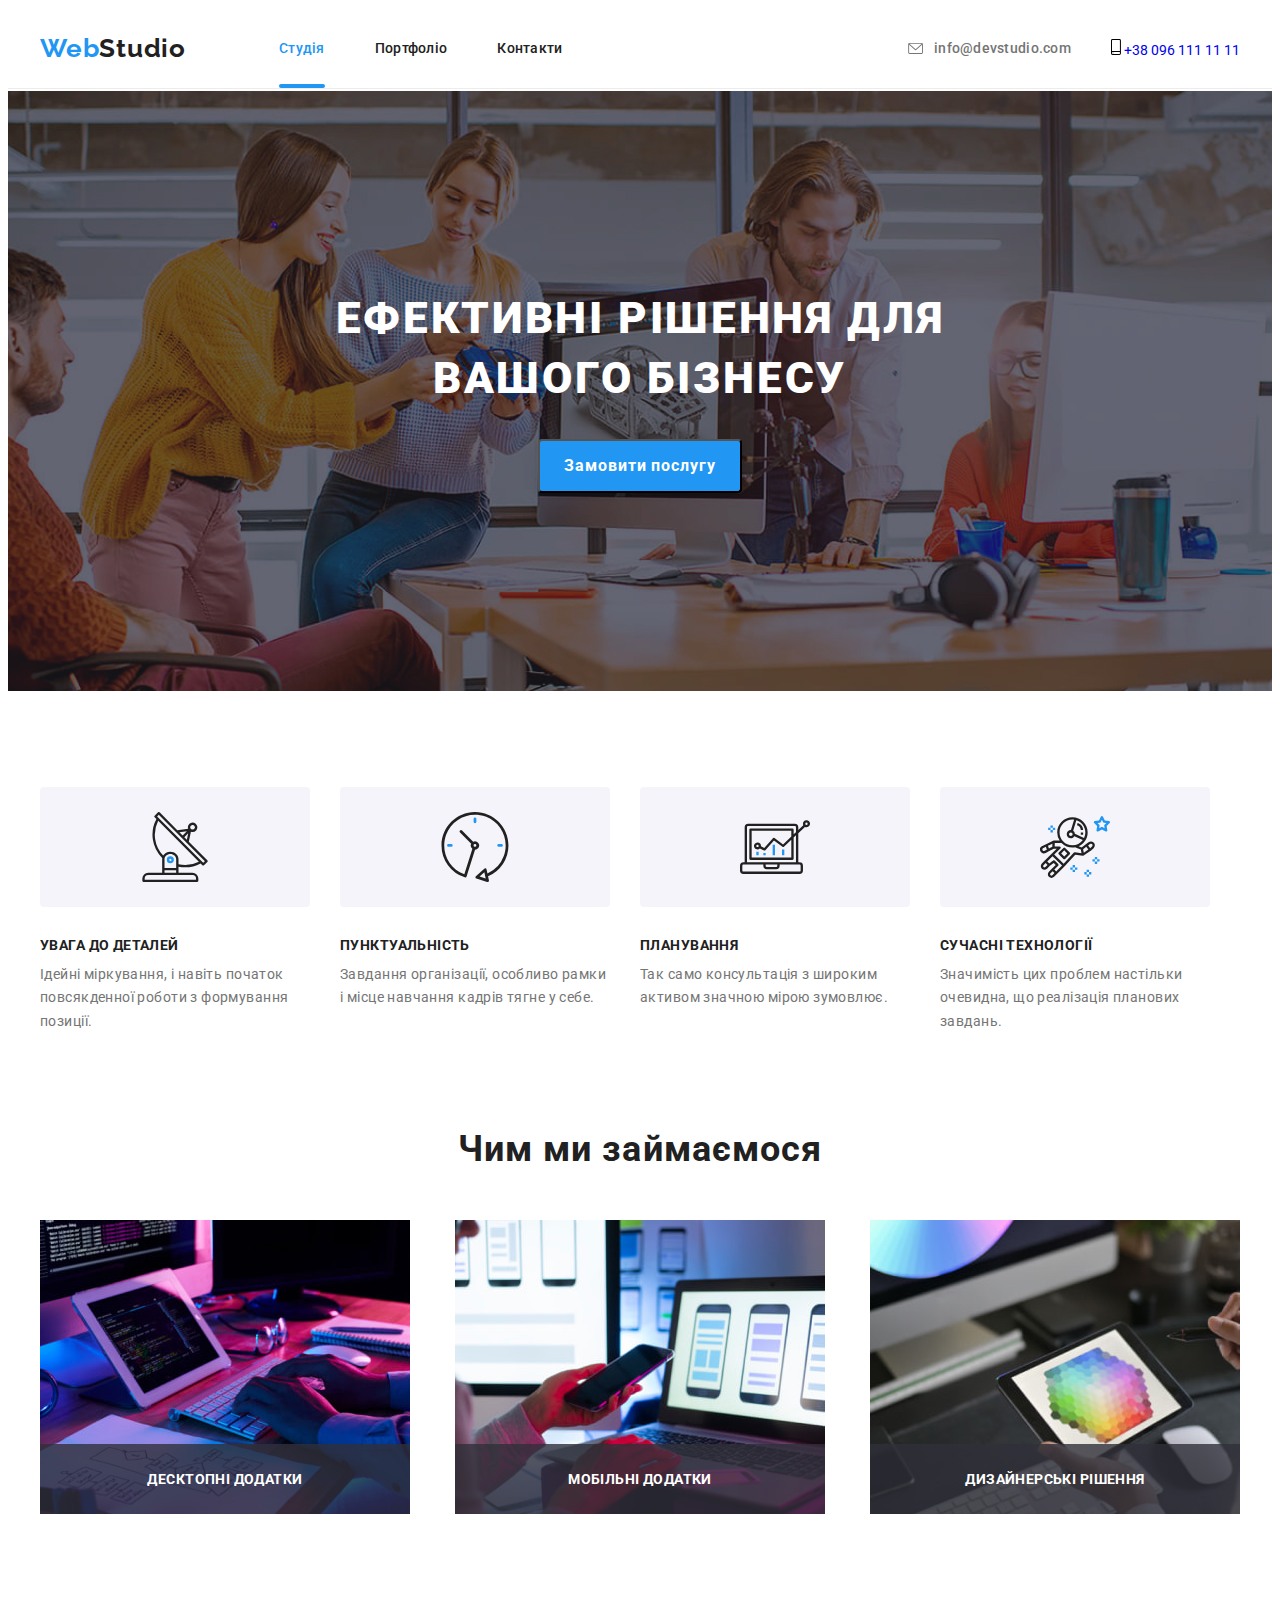
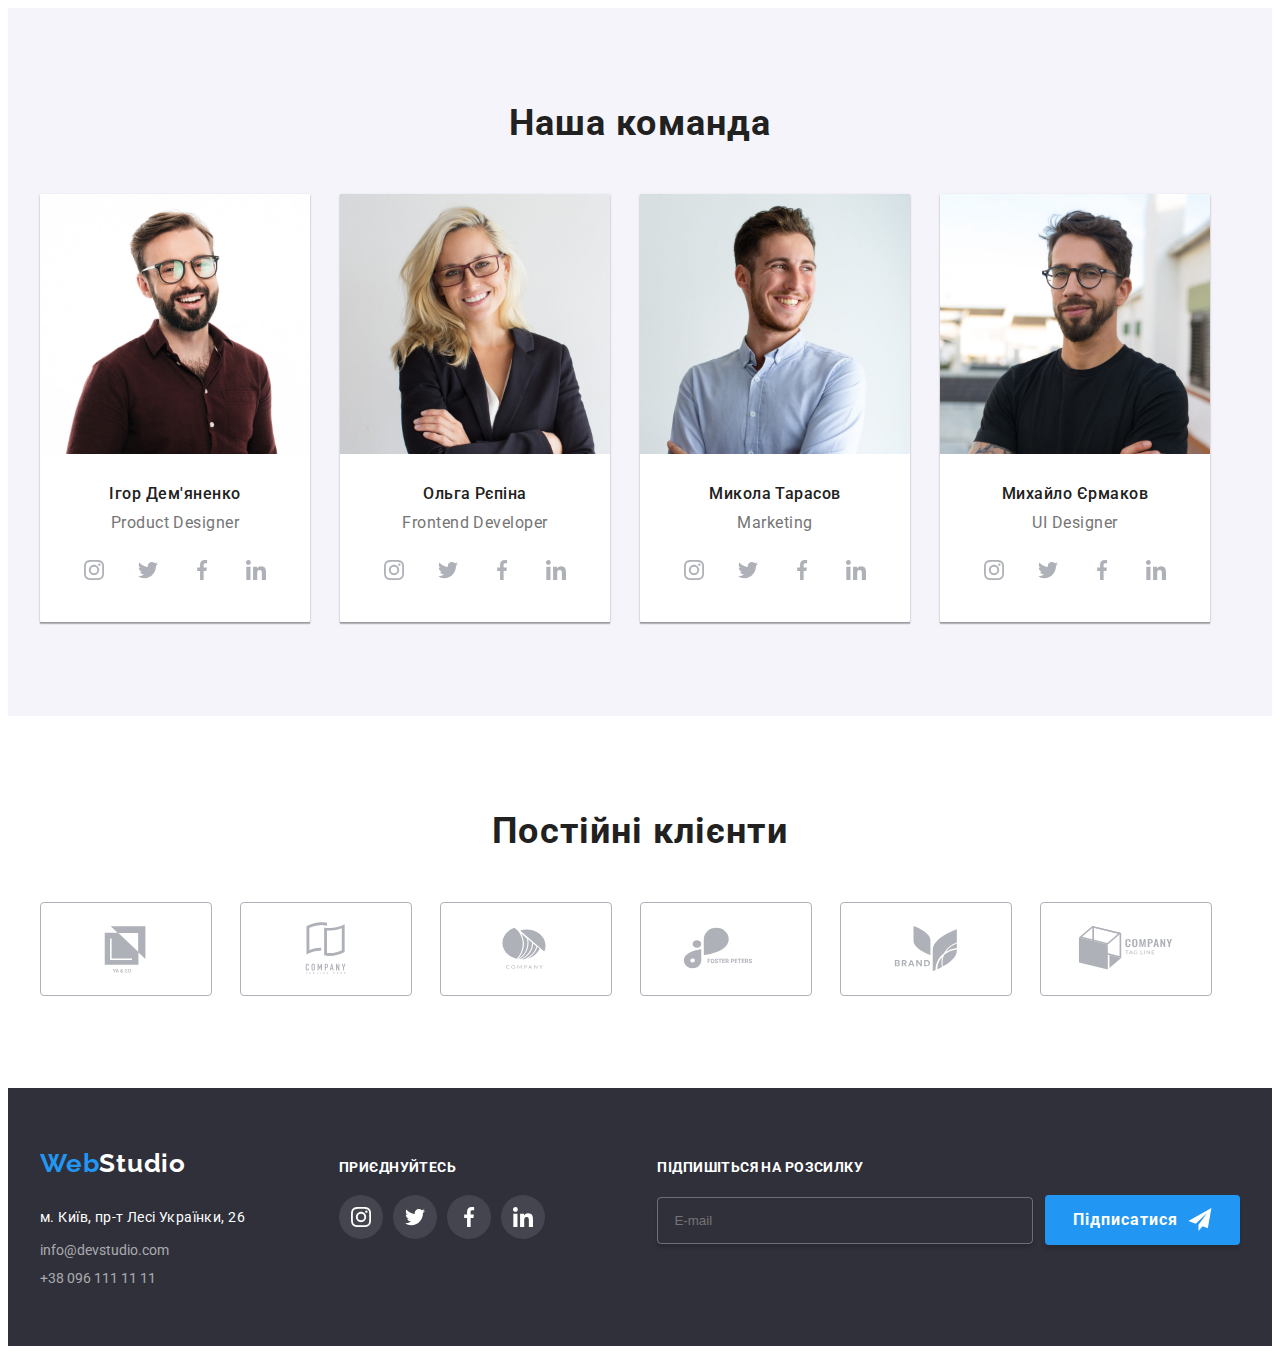
<file: index.html>
<!DOCTYPE html>
<html lang="uk">
  <head>
    <meta charset="UTF-8" />
    <meta name="viewport" content="width=device-width, initial-scale=1.0" />
    <title>Document</title>

    <link
      rel="stylesheet"
      href="https://cdnjs.cloudflare.com/ajax/libs/modern-normalize/2.0.0/modern-normalize.min.css"
      integrity="sha512-4xo8blKMVCiXpTaLzQSLSw3KFOVPWhm/TRtuPVc4WG6kUgjH6J03IBuG7JZPkcWMxJ5huwaBpOpnwYElP/m6wg=="
      crossorigin="anonymous"
      referrerpolicy="no-referrer"
    />

    <link rel="preconnect" href="https://fonts.googleapis.com" />
    <link rel="preconnect" href="https://fonts.gstatic.com" crossorigin />
    <link
      href="https://fonts.googleapis.com/css2?family=Raleway:wght@700&family=Roboto:wght@400;500;700;900&display=swap"
      rel="stylesheet"
    />

    <!-- <link rel="stylesheet" href="./css/styles.css" /> -->
    <link rel="stylesheet" href="./css/main.min.css" />
  </head>
  <body>
    <header class="header">
      <div class="container header-container">
        <a class="link logo" href="./index.html"
          >Web<span class="logo-dark">Studio</span></a
        >

        <nav class="navigation">
          <ul class="navigation-list">
            <li class="navigation-item">
              <a class="link navigation-item__menu current" href="./index.html"
                >Студія</a
              >
            </li>
            <li class="navigation-item">
              <a class="link navigation-item__menu" href="./portfolio.html"
                >Портфоліо</a
              >
            </li>
            <li class="navigation-item">
              <a class="link navigation-item__menu" href="#">Контакти</a>
            </li>
          </ul>
        </nav>

        <ul class="contacts-list">
          <li class="contacts-item">
            <a
              class="link contacts-item__menu"
              href="mailto:info@devstudio.com"
            >
              <svg class="contacts-item__icon" width="17" height="12">
                <use href="./images/symbol-defs.svg#icon-envelope"></use>
              </svg>
              info@devstudio.com</a
            >
          </li>
          <li class="contacts-item">
            <a class="link contacts-menu" href="tel:+380961111111">
              <svg class="contacts-icon" width="10" height="17">
                <use href="./images/symbol-defs.svg#icon-smartphone"></use>
              </svg>
              +38 096 111 11 11</a
            >
          </li>
        </ul>
      </div>
    </header>
    <main>
      <section class="hero">
        <div class="container hero__group">
          <h1 class="hero__title">Ефективні рішення для вашого бізнесу</h1>
          <button class="hero__btn" type="button" data-modal-open>
            Замовити послугу
          </button>
          <div class="backdrop is-hidden" data-modal>
            <div class="modal-wrapper">
              <button class="modal-btn" type="button" data-modal-close>
                <svg class="modal-btn__ellipse" width="30" height="30">
                  <use href="./images/symbol-defs.svg#icon-ellipse"></use>
                </svg>
                <svg class="modal-btn__close" width="18" height="18">
                  <use href="./images/symbol-defs.svg#icon-close-btn"></use>
                </svg>
              </button>

              <p class="form-title">Залиште свої дані, ми вам передзвонимо</p>
              <form class="contact-form">
                <label class="contact-form__group">
                  <span class="contact-form__subtitle">Ім'я</span>
                  <input
                    class="contact-form__input"
                    type="text"
                    name="user-name"
                  />
                  <svg class="contact-form__icon" width="18" height="18">
                    <use href="./images/icons.svg#icon-person-black"></use>
                  </svg>
                </label>

                <label class="contact-form__group">
                  <span class="contact-form__subtitle">Телефон</span>
                  <input
                    class="contact-form__input"
                    type="tel"
                    name="user-phone"
                  />
                  <svg class="contact-form__icon" width="18" height="18">
                    <use href="./images/icons.svg#icon-phone-black"></use>
                  </svg>
                </label>

                <label class="contact-form__group">
                  <span class="contact-form__subtitle">Пошта</span>
                  <input
                    class="contact-form__input"
                    type="text"
                    name="user-mail"
                  />
                  <svg class="contact-form__icon" width="18" height="18">
                    <use href="./images/icons.svg#icon-email-black"></use>
                  </svg>
                </label>

                <label class="contact-form__group message-box">
                  <span class="contact-form__subtitle">Коментар</span>
                  <textarea
                    class="contact-form__message"
                    name="user_message"
                    cols="30"
                    rows="10"
                    placeholder="Введіть текст"
                  ></textarea>
                </label>

                <label class="contact-form__policy">
                  <input class="checkbox visually-hidden" type="checkbox" />
                  <span tabindex="0" class="border-checkbox">
                    <svg class="border-checkbox__icon" width="16" height="15">
                      <use href="./images/icons.svg#icon-vector"></use>
                    </svg>
                  </span>

                  <span class="policy-text"
                    >Погоджуюся з розсилкою та приймаю
                    <a class="policy-link" href="">Умови договору</a></span
                  >
                </label>

                <button class="submit-btn" type="submit">Відправити</button>
              </form>
            </div>
          </div>
        </div>
      </section>

      <section class="feature">
        <div class="container">
          <ul class="feature-list">
            <li class="feature-item">
              <div class="feature-box">
                <svg class="feature-box__icon" width="70" height="70">
                  <use href="./images/symbol-defs.svg#icon-antenna"></use>
                </svg>
              </div>
              <h3 class="feature-item__title">УВАГА ДО ДЕТАЛЕЙ</h3>
              <p class="feature-item__description">
                Ідейні міркування, і навіть початок повсякденної роботи з
                формування позиції.
              </p>
            </li>
            <li class="feature-item">
              <div class="feature-box">
                <svg class="feature-box__icon" width="70" height="70">
                  <use href="./images/symbol-defs.svg#icon-clock"></use>
                </svg>
              </div>
              <h3 class="feature-item__title">ПУНКТУАЛЬНІСТЬ</h3>
              <p class="feature-item__description">
                Завдання організації, особливо рамки і місце навчання кадрів
                тягне у себе.
              </p>
            </li>
            <li class="feature-item">
              <div class="feature-box">
                <svg class="feature-box__icon" width="70" height="70">
                  <use href="./images/symbol-defs.svg#icon-diagram"></use>
                </svg>
              </div>
              <h3 class="feature-item__title">ПЛАНУВАННЯ</h3>
              <p class="feature-item__description">
                Так само консультація з широким активом значною мірою зумовлює.
              </p>
            </li>
            <li class="feature-item">
              <div class="feature-box">
                <svg class="feature-box__icon" width="70" height="70">
                  <use href="./images/symbol-defs.svg#icon-astronaut"></use>
                </svg>
              </div>
              <h3 class="feature-item__title">СУЧАСНІ ТЕХНОЛОГІЇ</h3>
              <p class="feature-item__description">
                Значимість цих проблем настільки очевидна, що реалізація
                планових завдань.
              </p>
            </li>
          </ul>
        </div>
      </section>

      <section class="about">
        <div class="container about__group">
          <h2 class="about__title">Чим ми займаємося</h2>
          <ul class="about__list">
            <li class="about-item">
              <p class="about-item__description">Десктопні додатки</p>
              <img
                class="about-item__img"
                src="./images/about/img-1.jpg"
                alt="розробка"
                width="370"
                height="294"
              />
            </li>
            <li class="about-item">
              <p class="about-item__description">Мобільні додатки</p>
              <img
                class="about-item__img"
                src="./images/about/img-2.jpg"
                alt="тестування"
                width="370"
                height="294"
              />
            </li>
            <li class="about-item">
              <p class="about-item__description">Дизайнерські рішення</p>
              <img
                class="about-item__img"
                src="./images/about/img-3.jpg"
                alt="веб-дизайн"
                width="370"
                height="294"
              />
            </li>
          </ul>
        </div>
      </section>

      <section class="team">
        <div class="container">
          <h2 class="team__title">Наша команда</h2>
          <ul class="member-list">
            <li class="member-item">
              <img
                class="member-item__img"
                src="./images/team/img-1.jpg"
                alt=""
                width="270"
                height="260"
              />
              <div class="member-item__group">
                <h3 class="member-item__title">Ігор Дем'яненко</h3>
                <p class="member-item__position">Product Designer</p>
                <ul class="social-list">
                  <li class="social-item">
                    <a class="social-item__link link" href="">
                      <svg class="social-item__icon" width="20" height="20">
                        <use
                          href="./images/symbol-defs.svg#icon-instagram"
                        ></use>
                      </svg>
                    </a>
                  </li>
                  <li class="social-item">
                    <a class="social-item__link link" href="">
                      <svg class="social-item__icon" width="20" height="20">
                        <use href="./images/symbol-defs.svg#icon-twitter"></use>
                      </svg>
                    </a>
                  </li>
                  <li class="social-item">
                    <a class="social-item__link link" href="">
                      <svg class="social-item__icon" width="20" height="20">
                        <use
                          href="./images/symbol-defs.svg#icon-facebook"
                        ></use>
                      </svg>
                    </a>
                  </li>
                  <li class="social-item">
                    <a class="social-item__link link" href="">
                      <svg class="social-item__icon" width="20" height="20">
                        <use
                          href="./images/symbol-defs.svg#icon-linkedin"
                        ></use>
                      </svg>
                    </a>
                  </li>
                </ul>
              </div>
            </li>
            <li class="member-item">
              <img
                class="member-item__img"
                src="./images/team/img-2.jpg"
                alt=""
                width="270"
                height="260"
              />
              <div class="member-item__group">
                <h3 class="member-item__title">Ольга Рєпіна</h3>
                <p class="member-item__position">Frontend Developer</p>
                <ul class="social-list">
                  <li class="social-item">
                    <a class="social-item__link link" href="">
                      <svg class="social-item__icon" width="20" height="20">
                        <use
                          href="./images/symbol-defs.svg#icon-instagram"
                        ></use>
                      </svg>
                    </a>
                  </li>
                  <li class="social-item">
                    <a class="social-item__link link" href="">
                      <svg class="social-item__icon" width="20" height="20">
                        <use href="./images/symbol-defs.svg#icon-twitter"></use>
                      </svg>
                    </a>
                  </li>
                  <li class="social-item">
                    <a class="social-item__link link" href="">
                      <svg class="social-item__icon" width="20" height="20">
                        <use
                          href="./images/symbol-defs.svg#icon-facebook"
                        ></use>
                      </svg>
                    </a>
                  </li>
                  <li class="social-item">
                    <a class="social-item__link link" href="">
                      <svg class="social-item__icon" width="20" height="20">
                        <use
                          href="./images/symbol-defs.svg#icon-linkedin"
                        ></use>
                      </svg>
                    </a>
                  </li>
                </ul>
              </div>
            </li>
            <li class="member-item">
              <img
                class="member-item__img"
                src="./images/team/img-3.jpg"
                alt=""
                width="270"
                height="260"
              />
              <div class="member-item__group">
                <h3 class="member-item__title">Микола Тарасов</h3>
                <p class="member-item__position">Marketing</p>
                <ul class="social-list">
                  <li class="social-item">
                    <a class="social-item__link link" href="">
                      <svg class="social-item__icon" width="20" height="20">
                        <use
                          href="./images/symbol-defs.svg#icon-instagram"
                        ></use>
                      </svg>
                    </a>
                  </li>
                  <li class="social-item">
                    <a class="social-item__link link" href="">
                      <svg class="social-item__icon" width="20" height="20">
                        <use href="./images/symbol-defs.svg#icon-twitter"></use>
                      </svg>
                    </a>
                  </li>
                  <li class="social-item">
                    <a class="social-item__link link" href="">
                      <svg class="social-item__icon" width="20" height="20">
                        <use
                          href="./images/symbol-defs.svg#icon-facebook"
                        ></use>
                      </svg>
                    </a>
                  </li>
                  <li class="social-item">
                    <a class="social-item__link link" href="">
                      <svg class="social-item__icon" width="20" height="20">
                        <use
                          href="./images/symbol-defs.svg#icon-linkedin"
                        ></use>
                      </svg>
                    </a>
                  </li>
                </ul>
              </div>
            </li>
            <li class="member-item">
              <img
                class="member-item__img"
                src="./images/team/img-4.jpg"
                alt=""
                width="270"
                height="260"
              />
              <div class="member-item__group">
                <h3 class="member-item__title">Михайло Єрмаков</h3>
                <p class="member-item__position">UI Designer</p>
                <ul class="social-list">
                  <li class="social-item">
                    <a class="social-item__link link" href="">
                      <svg class="social-item__icon" width="20" height="20">
                        <use
                          href="./images/symbol-defs.svg#icon-instagram"
                        ></use>
                      </svg>
                    </a>
                  </li>
                  <li class="social-item">
                    <a class="social-item__link link" href="">
                      <svg class="social-item__icon" width="20" height="20">
                        <use href="./images/symbol-defs.svg#icon-twitter"></use>
                      </svg>
                    </a>
                  </li>
                  <li class="social-item">
                    <a class="social-item__link link" href="">
                      <svg class="social-item__icon" width="20" height="20">
                        <use
                          href="./images/symbol-defs.svg#icon-facebook"
                        ></use>
                      </svg>
                    </a>
                  </li>
                  <li class="social-item">
                    <a class="social-item__link link" href="">
                      <svg class="social-item__icon" width="20" height="20">
                        <use
                          href="./images/symbol-defs.svg#icon-linkedin"
                        ></use>
                      </svg>
                    </a>
                  </li>
                </ul>
              </div>
            </li>
          </ul>
        </div>
      </section>

      <section class="customers">
        <div class="container">
          <h2 class="customers__title">Постійні клієнти</h2>
          <ul class="customers__list">
            <li class="customers__item">
              <a class="customers__link" href="">
                <svg class="customers__icon" width="106" height="60">
                  <use href="./images/symbol-defs.svg#icon-logo-1"></use>
                </svg>
              </a>
            </li>
            <li class="customers__item">
              <a class="customers__link" href="">
                <svg class="customers__icon" width="106" height="60">
                  <use href="./images/symbol-defs.svg#icon-logo-2"></use>
                </svg>
              </a>
            </li>
            <li class="customers__item">
              <a class="customers__link" href="">
                <svg class="customers__icon" width="106" height="60">
                  <use href="./images/symbol-defs.svg#icon-logo-3"></use>
                </svg>
              </a>
            </li>
            <li class="customers__item">
              <a class="customers__link" href="">
                <svg class="customers__icon" width="106" height="60">
                  <use href="./images/symbol-defs.svg#icon-logo-4"></use>
                </svg>
              </a>
            </li>
            <li class="customers__item">
              <a class="customers__link" href="">
                <svg class="customers__icon" width="106" height="60">
                  <use href="./images/symbol-defs.svg#icon-logo-5"></use>
                </svg>
              </a>
            </li>
            <li class="customers__item">
              <a class="customers__link" href="">
                <svg class="customers__icon" width="106" height="60">
                  <use href="./images/symbol-defs.svg#icon-logo-6"></use>
                </svg>
              </a>
            </li>
          </ul>
        </div>
      </section>
    </main>
    <footer class="footer">
      <div class="footer-box container">
        <div class="footer-box__content">
          <a class="link footer-logo" href="./index.html"
            >Web<span class="logo-white">Studio</span></a
          >
          <address class="address">
            <p class="address-adr">м. Київ, пр-т Лесі Українки, 26</p>
            <ul class="address-list">
              <li class="address-item">
                <a
                  class="link address-item__link"
                  href="mailto:info@devstudio.com"
                  >info@devstudio.com</a
                >
              </li>
              <li class="address-item">
                <a class="link address-item__link" href="tel:+380961111111"
                  >+38 096 111 11 11</a
                >
              </li>
            </ul>
          </address>
        </div>

        <div class="join">
          <p class="join__title">приєднуйтесь</p>
          <ul class="join-list">
            <li class="join-item">
              <a class="join-item__link link" href="">
                <svg class="join-item__icon" width="20" height="20">
                  <use href="./images/symbol-defs.svg#icon-instagram"></use>
                </svg>
              </a>
            </li>
            <li class="join-item">
              <a class="join-item__link link" href="">
                <svg class="join-item__icon" width="20" height="20">
                  <use href="./images/symbol-defs.svg#icon-twitter"></use>
                </svg>
              </a>
            </li>
            <li class="join-item">
              <a class="join-item__link link" href="">
                <svg class="join-item__icon" width="20" height="20">
                  <use href="./images/symbol-defs.svg#icon-facebook"></use>
                </svg>
              </a>
            </li>
            <li class="join-item">
              <a class="join-item__link link" href="">
                <svg class="join-item__icon" width="20" height="20">
                  <use href="./images/symbol-defs.svg#icon-linkedin"></use>
                </svg>
              </a>
            </li>
          </ul>
        </div>
        <div class="footer-signup">
          <span class="signup-text">Підпишіться на розсилку</span>
          <form class="footer-signup-form">
            <input
              class="signup-input"
              name="signup-input"
              type="text"
              placeholder="E-mail"
            />
            <button class="signup-btn" type="submit">
              <span class="signup-btn__text"> Підписатися</span>
              <svg class="signup-btn__icon" width="24" height="24">
                <use href="./images/icons.svg#icon-icon-send"></use>
              </svg>
            </button>
          </form>
        </div>
      </div>
    </footer>

    <script src="./js/modal.js"></script>
  </body>
</html>
</file>
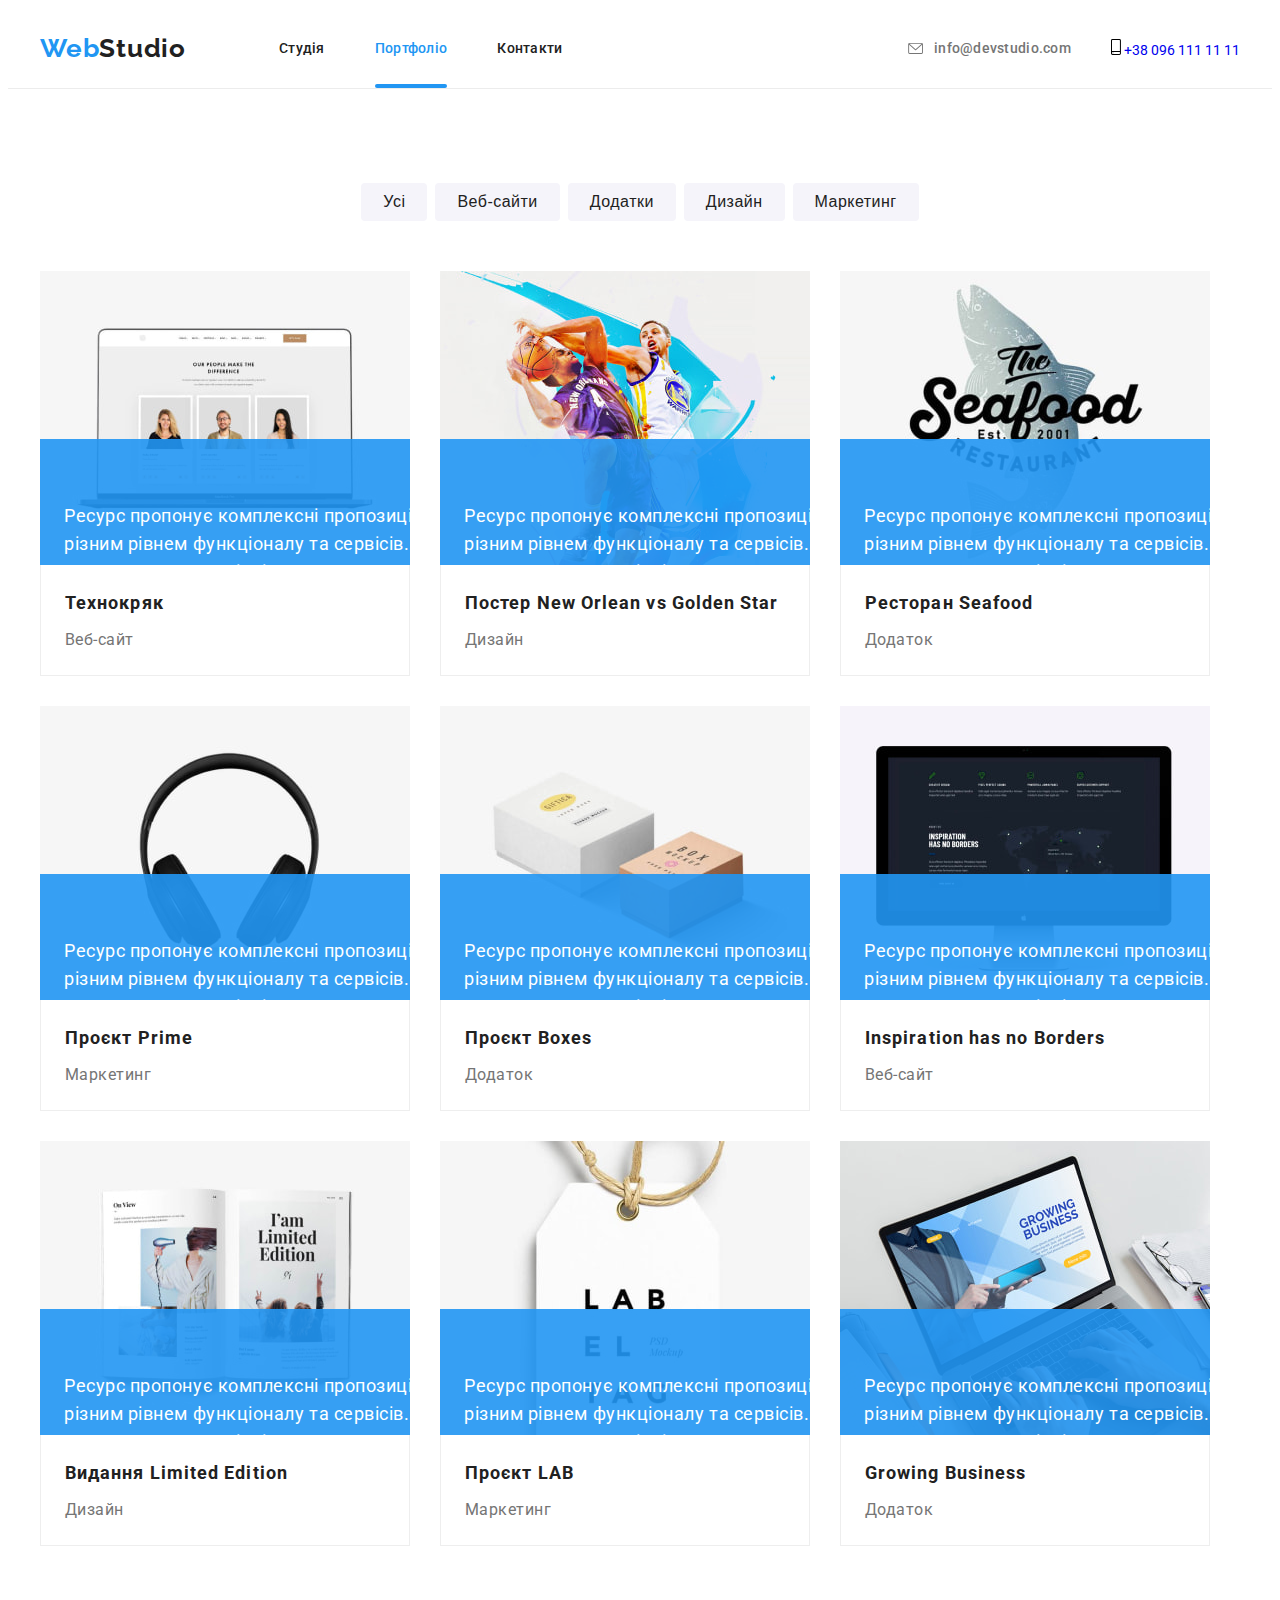
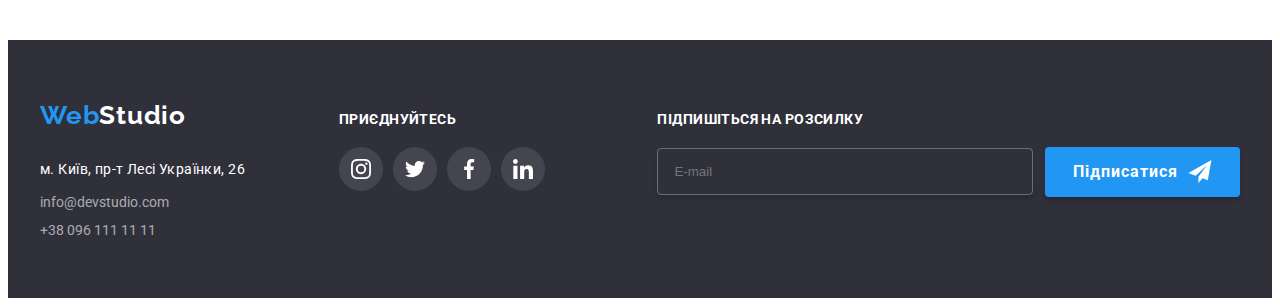
<file: portfolio.html>
<!DOCTYPE html>
<html lang="uk">
  <head>
    <meta charset="UTF-8" />
    <meta name="viewport" content="width=device-width, initial-scale=1.0" />
    <title>Document</title>

    <link
      rel="stylesheet"
      href="https://cdnjs.cloudflare.com/ajax/libs/modern-normalize/2.0.0/modern-normalize.min.css"
      integrity="sha512-4xo8blKMVCiXpTaLzQSLSw3KFOVPWhm/TRtuPVc4WG6kUgjH6J03IBuG7JZPkcWMxJ5huwaBpOpnwYElP/m6wg=="
      crossorigin="anonymous"
      referrerpolicy="no-referrer"
    />

    <link rel="preconnect" href="https://fonts.googleapis.com" />
    <link rel="preconnect" href="https://fonts.gstatic.com" crossorigin />
    <link
      href="https://fonts.googleapis.com/css2?family=Raleway:wght@700&family=Roboto:wght@400;500;700;900&display=swap"
      rel="stylesheet"
    />

    <!-- <link rel="stylesheet" href="./css/styles.css" /> -->
    <link rel="stylesheet" href="./css/main.min.css" />
  </head>
  <body>
    <header class="header">
      <div class="container header-container">
        <a class="link logo" href="./index.html"
          >Web<span class="logo-dark">Studio</span></a
        >

        <nav class="navigation">
          <ul class="navigation-list">
            <li class="navigation-item">
              <a class="link navigation-item__menu" href="./index.html"
                >Студія</a
              >
            </li>
            <li class="navigation-item">
              <a
                class="link navigation-item__menu current"
                href="./portfolio.html"
                >Портфоліо</a
              >
            </li>
            <li class="navigation-item">
              <a class="link navigation-item__menu" href="#">Контакти</a>
            </li>
          </ul>
        </nav>

        <ul class="contacts-list">
          <li class="contacts-item">
            <a
              class="link contacts-item__menu"
              href="mailto:info@devstudio.com"
            >
              <svg class="contacts-item__icon" width="17" height="12">
                <use href="./images/symbol-defs.svg#icon-envelope"></use>
              </svg>
              info@devstudio.com</a
            >
          </li>
          <li class="contacts-item">
            <a class="link contacts-menu" href="tel:+380961111111">
              <svg class="contacts-icon" width="10" height="17">
                <use href="./images/symbol-defs.svg#icon-smartphone"></use>
              </svg>
              +38 096 111 11 11</a
            >
          </li>
        </ul>
      </div>
    </header>

    <main>
      <section class="portfolio">
        <div class="container">
          <ul class="filter-list">
            <li class="filter-item">
              <button class="filter-btn" type="button">Усі</button>
            </li>
            <li class="filter-item">
              <button class="filter-btn" type="button">Веб-сайти</button>
            </li>
            <li class="filter-item">
              <button class="filter-btn" type="button">Додатки</button>
            </li>
            <li class="filter-item">
              <button class="filter-btn" type="button">Дизайн</button>
            </li>
            <li class="filter-item">
              <button class="filter-btn" type="button">Маркетинг</button>
            </li>
          </ul>

          <ul class="content-list">
            <li class="content-item">
              <a class="content-item__link" href="#">
                <div class="content-item__wrapper">
                  <img
                    class="content-item__img"
                    src="./images/content/img-1.jpg"
                    alt="Веб-сайт"
                    width="370"
                    height="294"
                  />
                  <p class="content-item__text">
                    Ресурс пропонує комплексні пропозиції з різним рівнем
                    функціоналу та сервісів. Все це дозволить відвідувачу
                    отримати вичерпні відомості про компанію чи приватну особу.
                  </p>
                </div>
                <div class="content-item__description">
                  <h2 class="content-item__description--title">Технокряк</h2>
                  <p class="content-item__description--subtitle">Веб-сайт</p>
                </div>
              </a>
            </li>
            <li class="content-item">
              <a class="content-item__link" href="#">
                <div class="content-item__wrapper">
                  <img
                    class="content-item__img"
                    src="./images/content/img-2.jpg"
                    alt="Дизайн"
                    width="370"
                    height="294"
                  />
                  <p class="content-item__text">
                    Ресурс пропонує комплексні пропозиції з різним рівнем
                    функціоналу та сервісів. Все це дозволить відвідувачу
                    отримати вичерпні відомості про компанію чи приватну особу.
                  </p>
                </div>
                <div class="content-item__description">
                  <h2 class="content-item__description--title">
                    Постер New Orlean vs Golden Star
                  </h2>
                  <p class="content-item__description--subtitle">Дизайн</p>
                </div>
              </a>
            </li>
            <li class="content-item">
              <a class="content-item__link" href="#">
                <div class="content-item__wrapper">
                  <img
                    class="content-item__img"
                    src="./images/content/img-3.jpg"
                    alt="Додаток"
                    width="370"
                    height="294"
                  />
                  <p class="content-item__text">
                    Ресурс пропонує комплексні пропозиції з різним рівнем
                    функціоналу та сервісів. Все це дозволить відвідувачу
                    отримати вичерпні відомості про компанію чи приватну особу.
                  </p>
                </div>
                <div class="content-item__description">
                  <h2 class="content-item__description--title">
                    Ресторан Seafood
                  </h2>
                  <p class="content-item__description--subtitle">Додаток</p>
                </div>
              </a>
            </li>
            <li class="content-item">
              <a class="content-item__link" href="#">
                <div class="content-item__wrapper">
                  <img
                    class="content-item__img"
                    src="./images/content/img-4.jpg"
                    alt="Маркетинг"
                    width="370"
                    height="294"
                  />
                  <p class="content-item__text">
                    Ресурс пропонує комплексні пропозиції з різним рівнем
                    функціоналу та сервісів. Все це дозволить відвідувачу
                    отримати вичерпні відомості про компанію чи приватну особу.
                  </p>
                </div>
                <div class="content-item__description">
                  <h2 class="content-item__description--title">Проєкт Prime</h2>
                  <p class="content-item__description--subtitle">Маркетинг</p>
                </div>
              </a>
            </li>
            <li class="content-item">
              <a class="content-item__link" href="#">
                <div class="content-item__wrapper">
                  <img
                    class="content-item__img"
                    src="./images/content/img-5.jpg"
                    alt="Додаток"
                    width="370"
                    height="294"
                  />
                  <p class="content-item__text">
                    Ресурс пропонує комплексні пропозиції з різним рівнем
                    функціоналу та сервісів. Все це дозволить відвідувачу
                    отримати вичерпні відомості про компанію чи приватну особу.
                  </p>
                </div>
                <div class="content-item__description">
                  <h2 class="content-item__description--title">Проєкт Boxes</h2>
                  <p class="content-item__description--subtitle">Додаток</p>
                </div>
              </a>
            </li>
            <li class="content-item">
              <a class="content-item__link" href="#">
                <div class="content-item__wrapper">
                  <img
                    class="content-item__img"
                    src="./images/content/img-6.jpg"
                    alt="Веб-сайт"
                    width="370"
                    height="294"
                  />
                  <p class="content-item__text">
                    Ресурс пропонує комплексні пропозиції з різним рівнем
                    функціоналу та сервісів. Все це дозволить відвідувачу
                    отримати вичерпні відомості про компанію чи приватну особу.
                  </p>
                </div>
                <div class="content-item__description">
                  <h2 class="content-item__description--title">
                    Inspiration has no Borders
                  </h2>
                  <p class="content-item__description--subtitle">Веб-сайт</p>
                </div>
              </a>
            </li>
            <li class="content-item">
              <a class="content-item__link" href="#">
                <div class="content-item__wrapper">
                  <img
                    class="content-item__img"
                    src="./images/content/img-7.jpg"
                    alt="Дизайн"
                    width="370"
                    height="294"
                  />
                  <p class="content-item__text">
                    Ресурс пропонує комплексні пропозиції з різним рівнем
                    функціоналу та сервісів. Все це дозволить відвідувачу
                    отримати вичерпні відомості про компанію чи приватну особу.
                  </p>
                </div>
                <div class="content-item__description">
                  <h2 class="content-item__description--title">
                    Видання Limited Edition
                  </h2>
                  <p class="content-item__description--subtitle">Дизайн</p>
                </div>
              </a>
            </li>
            <li class="content-item">
              <a class="content-item__link" href="#">
                <div class="content-item__wrapper">
                  <img
                    class="content-item__img"
                    src="./images/content/img-8.jpg"
                    alt="Маркетинг"
                    width="370"
                    height="294"
                  />
                  <p class="content-item__text">
                    Ресурс пропонує комплексні пропозиції з різним рівнем
                    функціоналу та сервісів. Все це дозволить відвідувачу
                    отримати вичерпні відомості про компанію чи приватну особу.
                  </p>
                </div>
                <div class="content-item__description">
                  <h2 class="content-item__description--title">Проєкт LAB</h2>
                  <p class="content-item__description--subtitle">Маркетинг</p>
                </div>
              </a>
            </li>
            <li class="content-item">
              <a class="content-item__link" href="#">
                <div class="content-item__wrapper">
                  <img
                    class="content-item__img"
                    src="./images/content/img-9.jpg"
                    alt="Додаток"
                    width="370"
                    height="294"
                  />
                  <p class="content-item__text">
                    Ресурс пропонує комплексні пропозиції з різним рівнем
                    функціоналу та сервісів. Все це дозволить відвідувачу
                    отримати вичерпні відомості про компанію чи приватну особу.
                  </p>
                </div>
                <div class="content-item__description">
                  <h2 class="content-item__description--title">
                    Growing Business
                  </h2>
                  <p class="content-item__description--subtitle">Додаток</p>
                </div>
              </a>
            </li>
          </ul>
        </div>
      </section>
    </main>

    <footer class="footer">
      <div class="footer-box container">
        <div class="footer-box__content">
          <a class="link footer-logo" href="./index.html"
            >Web<span class="logo-white">Studio</span></a
          >
          <address class="address">
            <p class="address-adr">м. Київ, пр-т Лесі Українки, 26</p>
            <ul class="address-list">
              <li class="address-item">
                <a
                  class="link address-item__link"
                  href="mailto:info@devstudio.com"
                  >info@devstudio.com</a
                >
              </li>
              <li class="address-item">
                <a class="link address-item__link" href="tel:+380961111111"
                  >+38 096 111 11 11</a
                >
              </li>
            </ul>
          </address>
        </div>

        <div class="join">
          <p class="join__title">приєднуйтесь</p>
          <ul class="join-list">
            <li class="join-item">
              <a class="join-item__link link" href="">
                <svg class="join-item__icon" width="20" height="20">
                  <use href="./images/symbol-defs.svg#icon-instagram"></use>
                </svg>
              </a>
            </li>
            <li class="join-item">
              <a class="join-item__link link" href="">
                <svg class="join-item__icon" width="20" height="20">
                  <use href="./images/symbol-defs.svg#icon-twitter"></use>
                </svg>
              </a>
            </li>
            <li class="join-item">
              <a class="join-item__link link" href="">
                <svg class="join-item__icon" width="20" height="20">
                  <use href="./images/symbol-defs.svg#icon-facebook"></use>
                </svg>
              </a>
            </li>
            <li class="join-item">
              <a class="join-item__link link" href="">
                <svg class="join-item__icon" width="20" height="20">
                  <use href="./images/symbol-defs.svg#icon-linkedin"></use>
                </svg>
              </a>
            </li>
          </ul>
        </div>
        <div class="footer-signup">
          <span class="signup-text">Підпишіться на розсилку</span>
          <form class="footer-signup-form">
            <input
              class="signup-input"
              name="signup-input"
              type="text"
              placeholder="E-mail"
            />
            <button class="signup-btn" type="submit">
              <span class="signup-btn__text"> Підписатися</span>
              <svg class="signup-btn__icon" width="24" height="24">
                <use href="./images/icons.svg#icon-icon-send"></use>
              </svg>
            </button>
          </form>
        </div>
      </div>
    </footer>
  </body>
</html>
</file>
<file: css/styles.css>
/* :root {
    --main-font: 'Roboto', sans-serif;
    --secondary-font: 'Raleway', sans-serif;
    --accent-cl: #2196F3;
    --main-txt-cl: #757575;
    --secondary-txt-cl: rgba(255, 255, 255, 0.60);
    --white-color: #FFF;
    --dark-color: #212121;
    --main-bg-cl: #2F303A;
    --secondary-bg-cl: #F5F4FA;

} */

/* body {
    font-family: var(--main-font);
    font-size: 14px;
    color: var(--main-txt-cl);
} */

/* h1,
h2,
h3,
h4,
h5,
h6,
p {
    margin-top: 0;
    margin-bottom: 0;
}

ul,
ol {
    margin-top: 0;
    margin-bottom: 0;
    padding-left: 0;
}


li {
    list-style: none;
} */

/* img {
    display: block;
} */

/* .header {
 border-bottom: 1px solid #ECECEC; 
} */

/* .container {
    max-width: 1200px;
    padding-left: 15px;
    padding-right: 15px;
    margin-left: auto;
    margin-right: auto;
} */

/* .link,
.content-item a {
    text-decoration: none;
} */


/* 
.logo {
    margin-right: 93px;
    color: var(--accent-cl);
    font-family: var(--secondary-font);
    font-size: 26px;
    font-weight: 700;
    line-height: normal;
    letter-spacing: 0.78px;
}

.logo-dark {
    color: var(--dark-color);
}

.logo-white {
    color: var(--white-color);
}

.header-container {
    display: flex;
    align-items: center;
    
}

.navigation {
    
    display: flex;
    align-items: center;
    
}

.navigation-list{
    width: 100%;
    display: flex;
    align-items: center;
    justify-content: start;
}

.navigation-item {
    margin-right: 50px;
}

.navigation-item:last-child{
    margin-right: 0;
}

.contacts-list {
    margin-left: auto;
    display: flex;
    align-items: center;
    
}


.contacts-item {
    margin-right: 40px;
    display: flex;
    align-items: center;
    justify-content: space-between;
 
}

.contacts-item__icon {
    margin-right: 10px;
    fill: currentColor;
}


.contacts-item:last-child {
    margin-right: 0;
}


.navigation-item__menu {
    position: relative;
    display: block;
    padding-top: 32px;
    padding-bottom: 32px;
    color: var(--dark-color);
    font-family: var(--main-font);
    font-size: 14px;
    font-weight: 500;
    line-height: normal;
    letter-spacing: 0.28px;
    transition-property: color;
    transition-duration: 0.25s;
    transition-timing-function: cubic-bezier(0.4, 0, 0.2, 1);
}

.current::after {
    position: absolute;
    bottom: 0;
    left: 0;
    content:"";
    display: block;
    width: 100%;
    height: 4px;
    background-color: #2196F3;
    border-radius: 2px;
       

}


.navigation-item__menu:hover,
.navigation-item__menu:focus {
    color: var(--accent-cl);
}

.navigation-item__menu.current {
    color: var(--accent-cl);
}

.contacts-item__menu {
    display: flex;
    align-items: center;
    padding-top: 32px;
    padding-bottom: 32px;
    color: var(--main-txt-cl);
    font-family: var(--main-font);
    font-size: 14px;
    font-weight: 500;
    line-height: normal;
    letter-spacing: 0.28px;
    transition-property: color;
    transition-duration: 0.25s;
    transition-timing-function: cubic-bezier(0.4, 0, 0.2, 1);
}

.contacts-item__menu:hover,
.contacts-item__menu:focus {
    color: var(--accent-cl);
} */


/* --------------------
       HERO
-------------------- */

/* .hero {
    background-image: url('../images/bg/hero-overlay.png'), url('../images/bg/hero-bg.jpg');
    padding-top: 200px;
    padding-bottom: 200px;
    background-repeat: no-repeat;
    background-position: 50% 50%;
    
}

.hero__title {
    margin: auto;
    margin-bottom: 30px;
    color: var(--white-color);
    text-align: center;
    font-family: var(--main-font);
    font-size: 44px;
    font-weight: 900;
    line-height: 1.36em;
    letter-spacing: 2.64px;
    text-transform: uppercase;
    width: 696px;
}

.hero__btn {
    display: block;
    margin: auto;
    padding: 10px 24px;
    border-radius: 4px;
    background: var(--accent-cl);
    box-shadow: 0px 4px 4px 0px rgba(0, 0, 0, 0.15);
    cursor: pointer;
    
    color: var(--white-color);
    text-align: center;
    font-family: var(--main-font);
    font-size: 16px;
    font-weight: 700;
    line-height: 1.87em;
    letter-spacing: 0.96px;

}

.backdrop {
    position: fixed;
    top: 0;
    left: 0;
    width: 100%;
    height: 100%;
    background-color: rgba(0, 0, 0, 0.20);
    z-index: 1;
    transition-property: opacity, visibility; 
    transition-duration: 0.25s;
    transition-timing-function: cubic-bezier(0.4, 0, 0.2, 1);
    opacity: 1;
    visibility: visible;
    
}

.backdrop.is-hidden {
    opacity: 0;
    pointer-events: none;
    visibility: hidden;    
}

.modal-wrapper {
    padding: 40px;
    position: absolute;
    top: 50%;
    left: 50%;
    transform: translate(-50%, -50%);
    background-color: var(--white-color);
    width: 528px;
    border-radius: 4px;
    box-shadow: 0px 2px 1px 0px rgba(0, 0, 0, 0.20), 0px 1px 1px 0px rgba(0, 0, 0, 0.14), 0px 1px 3px 0px rgba(0, 0, 0, 0.12);
    transition-property: transform; 
    transition-duration: 0.25s;
    transition-timing-function: cubic-bezier(0.4, 0, 0.2, 1);
    visibility: visible;
    opacity: 1;
    

    
}

.backdrop.is-hidden .modal-wrapper {
    transform: translate(-50%, -50%) scale(0.78);
}

.modal-btn {
    position: absolute;
    top: 8px;
    right: 8px;
    padding: 0;
    width: 30px;
    height: 30px;
    background: transparent;
    border: none;
    cursor: pointer;

    transition: fill 250ms cubic-bezier(0.4, 0, 0.2, 1);
}

.modal-btn__ellipse {
    position: absolute;
    top: 50%;
    left: 50%;
    transform: translate(-50%, -50%);
    opacity: 0.1;
        
}

.modal-btn__close {
    position: absolute;
    top: 50%;
    left: 50%;
    transform: translate(-50%, -50%);

}


.modal-btn:hover,
.modal-btn:focus {
    fill: var(--accent-cl);
}

.form-title {
    color: var(--dark-color);
    text-align: center;
    font-family: var(--main-font);
    font-size: 20px;
    font-weight: 700;
    line-height: normal;
    letter-spacing: 0.6px;
    margin-bottom: 12px;
}

.contact-form__group,
.contact-form-policy,
.submit-btn {
    display: block;
}

.contact-form__group {
    position: relative;
    display: flex;
    flex-direction: column;
    gap: 4px;
    margin-bottom: 10px;
}

.contact-form__subtitle {
    color: var(--main-txt-cl);
    font-family: var(--main-font);
    font-size: 12px;
    font-weight: 400;
    line-height: normal;
    letter-spacing: 0.12px;
}

.contact-form__input {
    width: 100%;
    padding: 12px 0 12px 42px;
    border-radius: 4px;
    border: 1px solid rgba(33, 33, 33, 0.20);
    outline: transparent;

    transition: border-color 250ms cubic-bezier(0.4, 0, 0.2, 1);
}

.contact-form__input:focus {
    border-color: var(--accent-cl);
}

.contact-form__input:focus+.contact-form__icon {
    fill: var(--accent-cl);
}

.contact-form__message:focus {
    border-color: var(--accent-cl);
}


.contact-form__message {
    resize: none;
    width: 100%;
    height: 120px;
    margin-bottom: 10px;
    padding: 12px 16px;
    border-radius: 4px;
    border: 1px solid rgba(33, 33, 33, 0.20);
    outline: transparent;

    transition: border-color 250ms cubic-bezier(0.4, 0, 0.2, 1);
}

.contact-form__icon {
    position: absolute;
    bottom: 11px;
    left: 12px;

    transition: fill 250ms cubic-bezier(0.4, 0, 0.2, 1);
}

.contact-form__policy {
    display: flex;
    align-items: center;
    margin-left: 12px;


}

.visually-hidden {
    display: none;
}

.border-checkbox {
    width: 16px;
    height: 15px;
    display: flex;
    align-items: center;
    justify-content: center;
    margin-right: 7px;

    outline: 2px solid var(--dark-color);
    outline-offset: -2px;
    border-radius: 3px;
}


.checkbox:checked+.border-checkbox{
    background-color: var(--accent-cl);
    outline: none;
}


.border-checkbox:focus{
    outline: 2px solid var(--accent-cl);

  }

.policy-link {
    color: var(--accent-cl);
}

.submit-btn {
    display: block;
    margin: 30px auto 0 auto;
    padding: 10px 52px;
    border-radius: 4px;
    border: none;
    background: var(--accent-cl);
    box-shadow: 0px 4px 4px 0px rgba(0, 0, 0, 0.15);
    cursor: pointer;

    color: var(--white-color);
    text-align: center;
    font-family: var(--main-font);
    font-size: 16px;
    font-weight: 700;
    line-height: 30px;
    letter-spacing: 0.96px;
} */
/* --------------------
       FEATURE
-------------------- */

/* .feature{
padding-top: 94px;
padding-bottom: 94px;
}

.feature-list{
display: flex;

}

.feature-item {
    margin-right: 30px;
    width: 270px;
}

.feature-box {
    width: 270px;
    height: 120px;
    border-radius: 4px;
    background: #F5F4FA;
    display: flex;
    align-items: center;
    justify-content: center;
    margin-bottom: 30px;

}

.feature-item:last-child {
    margin-right: 0;
}


.feature-item__title {
margin-bottom: 10px;
color: var(--dark-color);
font-family: var(--main-font);
font-size: 14px;
font-weight: 700;
line-height: normal;
letter-spacing: 0.42px;
text-transform: uppercase;
}

.feature-item__description {
    color: #757575;
    font-family: var(--main-font);
    font-size: 14px;
    line-height: 1.7em;
    letter-spacing: 0.42px;
} */


/* --------------------
       ABOUT
-------------------- */

/* .about {
    padding-bottom: 94px;
}

.about__list {
    display: flex;
    align-items: center;
    justify-content: space-between;

}

.about__title {
    margin-bottom: 50px;
}

.about-item {
    margin-right: 30px;
    position: relative;

}

.about-item__desctiption {
    display: flex;
    align-items: center;
    justify-content: center;
    position: absolute;
    left: 0;
    bottom: 0;
    width: 100%;
    height: 70px;
    background: rgba(47, 48, 58, 0.80);
    color:var(--white-color);
    text-align: center;
    font-family: var(--main-font);
    font-size: 14px;
    font-weight: 700;
    line-height: normal;
    letter-spacing: 0.42px;
    text-transform: uppercase;
}


.about-item:last-child {
    margin-right: 0;
}

.about__title,
.team__title {
color: var(--dark-color);
text-align: center;
font-family: var(--main-font);
font-size: 36px;
font-weight: 700;
line-height: normal;
letter-spacing: 1.08px;
} */

/* --------------------
       TEAM
-------------------- */

/* .team {
    padding-top: 94px;
    padding-bottom: 94px;
}

.team__title {
  margin-bottom: 50px;
}

.member-list {
display: flex;
align-items: center;
}

.member-item{
    margin-right: 30px;
    box-shadow: 0px 2px 1px 0px rgba(0, 0, 0, 0.20), 0px 1px 1px 0px rgba(0, 0, 0, 0.14), 0px 1px 3px 0px rgba(0, 0, 0, 0.12);
}

.member-item:last-child {
    margin-right: 0;
}

.team {
    background-color: var(--secondary-bg-cl);
}

.member-item__group {
    padding-top: 30px;
    padding-bottom: 30px;
    border-radius: 0px 0px 4px 4px;
    background: var(--white-color);
    text-align: center;
    font-family: var(--main-font);
    line-height: normal;
    letter-spacing: 0.48px;
    padding-right: 32px;
    padding-left: 32px;
    
    }

.member-item__title {
    margin-bottom: 10px;
    color: var(--dark-color);
    font-weight: 500;
    font-size: 16px;
}

.member-item__position {
    color: var(--main-txt-cl);
    font-size: 16px;
    margin-bottom: 16px;
       
} */
/* 
.social-list {
    display: flex;
    align-items: center;


}


.social-item {
    width: 44px;
    height: 44px;
    background-color: var(--white-color);
    display: flex;
    align-items: center;
    justify-content: center;
    margin-right: 10px;
}

.social-item__link {
    width: 44px;
    height: 44px;
    border-radius: 50%;
    display: flex;
    align-items: center;
    justify-content: center;
    transition-property: background-color;
    transition-duration: 0.25s;
    transition-timing-function: cubic-bezier(0.4, 0, 0.2, 1);

}

.social-item:last-child {
    margin-right: 0;
}

.social-item__icon {
    fill: #AFB1B8;
    transition-property: fill;
    transition-duration: 0.25s;
    transition-timing-function: cubic-bezier(0.4, 0, 0.2, 1);

}
.social-item__link:hover,
.social-item__link:focus
 {
    background-color: var(--accent-cl);
    fill: var(--white-color);
}

.social-item__link:hover .social-item__icon,
.social-item__link:focus .social-item__icon {
    fill: var(--white-color);
} */


/* --------------------
       FILTER
-------------------- */

/* .portfolio {
    padding-top: 94px;
    padding-bottom: 94px;
}

.filter-list {
    margin-bottom: 50px;
    display: flex;
    align-items: center;
    justify-content: center;
}

.filter-item {
    margin-right: 8px;
}

.filter-item:last-child {
    margin-right: 0;
}

.filter-btn {
padding: 6px 22px;
border: none;
border-radius: 4px;
background: var(--secondary-bg-cl);
cursor: pointer;
color: var(--dark-color);
text-align: center;
font-size: 16px;
font-weight: 500;
line-height: 1.62em;
letter-spacing: 0.48px;
transition-property: box-shadow, color, background-color;
transition-duration: 0.25s;
transition-timing-function: cubic-bezier(0.4, 0, 0.2, 1);
}

.filter-btn:hover,
.filter-btn:focus {
    color: var(--white-color);
    background-color: var(--accent-cl);
    box-shadow: 0px 2px 2px 0px rgba(0, 0, 0, 0.12), 0px 1px 2px 0px rgba(0, 0, 0, 0.08), 0px 3px 1px 0px rgba(0, 0, 0, 0.10);
} */

/* --------------------
       CONTENT
-------------------- */

/* .content-list {
    display: flex;
    align-items: center;
    flex-wrap: wrap;
    gap: 30px;
}

.content-item__link {
    display: block;
    transition-property: box-shadow;
    transition-duration: 0.25s;
    transition-timing-function: cubic-bezier(0.4, 0, 0.2, 1);
}


.content-item__link:hover,
.content-item__link:focus {
    box-shadow: 1px 4px 6px 0px rgba(0, 0, 0, 0.16), 0px 4px 4px 0px rgba(0, 0, 0, 0.06), 0px 1px 1px 0px rgba(0, 0, 0, 0.12);
    
}

.content-item__wrapper {
    position: relative;
    overflow: hidden;
}

.content-item__text {
    position: absolute;
    background: rgba(33, 150, 243, 0.90);
    width: 370px;
    height: 294px;
    bottom: -294px;
    transition-property: bottom;
    transition-duration: 0.25s;
    transition-timing-function: cubic-bezier(0.4, 0, 0.2, 1);

    color: var(--white-color);
    font-family: var(--main-font);
    font-size: 18px;
    font-weight: 400;
    line-height: 28px;
    letter-spacing: 0.54px;
    padding: 63px 24px;
    
}

li:hover .content-item__text,
li:focus .content-item__text {
    bottom: 0;
}

.content-item__description {
    padding: 20px 24px;

    border: 1px solid #EEE;
    border-top: none;
    background: var(--white-color);
}

.content-item__description--title {
    margin-bottom: 4px;
    color: var(--dark-color);
    font-size: 18px;
    font-weight: 700;
    line-height: 2em;
    letter-spacing: 1.08px;
}

.content-item__description--subtitle {
    color: var(--main-txt-cl);
    font-size: 16px;
    line-height: 1.87em;
    letter-spacing: 0.48px;
} */

/* --------------------
       CUSTOMERS
-------------------- */

/* .customers {
    padding-top: 94px;
    padding-bottom: 94px;
}

.customers__title {
    color: var(--dark-color);
    text-align: center;
    font-family: var(--main-font);
    font-size: 36px;
    font-weight: 700;
    line-height: normal;
    letter-spacing: 1.08px;
    margin-bottom: 50px;
}

.customers__list {
    display: flex;
    align-items: center;
}

.customers__item {

    width: 170px;
    height: 92px;
    margin-right: 30px;
}

.customers__link {
    display: flex;
    align-items: center;
    justify-content: center;
    width: 170px;
    height: 92px;
    border-radius: 4px;
    border: 1px solid #AFB1B8;
    transition-property: border;
    transition-duration: 0.25s;
    transition-timing-function: cubic-bezier(0.4, 0, 0.2, 1);
}

.customers__item:last-child {
    margin-right: 0;
}

.customers__link:hover,
.customers__link:focus {
    fill: var(--accent-cl);
    border: 1px solid var(--accent-cl);
}

.customers__link:hover .customers__icon,
.customers__link:focus .customers__icon {
    fill: var(--accent-cl);
   
}


.customers__icon {
    fill: #AFB1B8;
    transition-property: fill;
    transition-duration: 0.25s;
    transition-timing-function: cubic-bezier(0.4, 0, 0.2, 1);
} */


/* --------------------
       FOOTER
-------------------- */


/* 
.footer {
    padding-top: 60px;
    padding-bottom: 60px;
    background-color: var(--main-bg-cl);
    
}

.footer-box {
    display: flex;
    align-items: baseline;
}

.footer-logo{
    color: var(--accent-cl);
    font-family: var(--secondary-font);
    font-size: 26px;
    font-weight: 700;
    line-height: normal;
    letter-spacing: 0.78px;
}
  
.join {
    margin-left: 94px;
}

.join__title {
    margin-bottom: 20px;
    color: var(--white-color);
    font-family: var(--main-font);
    font-size: 14px;
    font-weight: 700;
    line-height: normal;
    letter-spacing: 0.42px;
    text-transform: uppercase;
}

.join-item__link {
    width: 44px;
    height: 44px;
    border-radius: 50%;
    display: flex;
    align-items: center;
    justify-content: center;
    transition-property: background-color;
    transition-duration: 0.25s;
    transition-timing-function: cubic-bezier(0.4, 0, 0.2, 1);
}

.join-item {
    width: 44px;
    height: 44px;
    border-radius: 50%;
    background-color:rgba(255, 255, 255, 0.10);;
    margin-right: 10px;
}

.join-item__link:hover,
.join-item__link:focus {
    background-color: var(--accent-cl);
}

.join-item__icon {
    fill: var(--white-color);
}

.join-list{
    display: flex;
}
.address {margin-top: 28px;}

.address__adr {
    color: var(--white-color);
    font-style: normal;
    font-size: 14px; 
    line-height: 1.71em;
    letter-spacing: 0.42px;
}


.address-list {
    margin-top: 12px;
}

.address-item:first-child {
    margin-bottom: 12px;
}

.address-item__link {
    color: rgba(255, 255, 255, 0.60);
    font-style: normal;
    transition-property: color;
    transition-duration: 0.25s;
    transition-timing-function: cubic-bezier(0.4, 0, 0.2, 1);
}
.address-item__link:hover,
.address-item__link:focus {
    color: var(--accent-cl);
}

.footer-signup {
    margin-left: auto;
}

.footer-signup-form {
    display: flex;
    align-items: center;
    justify-content: center;
    gap: 12px;
}
 
.signup-btn__text {
    display: block;
    margin-bottom: 20px;
    color: var(--white-color);
    font-family: var(--main-font);
    font-size: 14px;
    font-weight: 700;
    line-height: normal;
    letter-spacing: 0.42px;
    text-transform: uppercase;
}

.signup-input {
    border-radius: 4px;
    border: 1px solid rgba(255, 255, 255, 0.30);
    background: rgba(33, 150, 243, 0.00);
    box-shadow: 0px 4px 4px 0px rgba(0, 0, 0, 0.15);
    padding: 15px 0 15px 16px;
    width: 358px;
    color: var(--white-color);
}

.signup-btn {
    display: flex;
    align-items: center;
    justify-content: center;
    padding: 10px 28px;
    gap: 10px;
    border-radius: 4px;
    background: #2196F3;
    box-shadow: 0px 4px 4px 0px rgba(0, 0, 0, 0.15);
    color: var(--white-color);
    text-align: center;
    font-family: var(--main-font);
    font-size: 16px;
    font-weight: 700;
    line-height: 30px;
    letter-spacing: 0.96px;
    border: none;
}

.signup-btn__icon {
    fill: var(--white-color);
    
} */


/* @keyframes openModal {
    0% {
        opacity: 0;
        
    }




    100% {
        opacity: 1;
        
    }
} */
</file>
<file: css/main.min.css>
:root{--main-font: "Roboto", sans-serif;--secondary-font: "Raleway", sans-serif;--accent-cl: #2196F3;--main-txt-cl: #757575;--secondary-txt-cl: rgba(255, 255, 255, 0.60);--white-color: #FFF;--dark-color: #212121;--main-bg-cl: #2F303A;--secondary-bg-cl: #F5F4FA}body{font-family:var(--main-font);font-size:14px;color:var(--main-txt-cl)}h1,h2,h3,h4,h5,h6,p{margin-top:0;margin-bottom:0}ul,ol{margin-top:0;margin-bottom:0;padding-left:0}li{list-style:none}.link,.content-item a{text-decoration:none}img{display:block}.container{max-width:1200px;padding-left:15px;padding-right:15px;margin-left:auto;margin-right:auto}.header{border-bottom:1px solid #ececec}.logo{margin-right:93px;color:var(--accent-cl);font-family:var(--secondary-font);font-size:26px;font-weight:700;line-height:normal;letter-spacing:.78px}.logo-dark{color:var(--dark-color)}.logo-white{color:var(--white-color)}.header-container{display:-webkit-box;display:-ms-flexbox;display:flex;-webkit-box-align:center;-ms-flex-align:center;align-items:center}.navigation{display:-webkit-box;display:-ms-flexbox;display:flex;-webkit-box-align:center;-ms-flex-align:center;align-items:center}.navigation-list{width:100%;display:-webkit-box;display:-ms-flexbox;display:flex;-webkit-box-align:center;-ms-flex-align:center;align-items:center;-webkit-box-pack:start;-ms-flex-pack:start;justify-content:start}.navigation-item{margin-right:50px}.navigation-item:last-child{margin-right:0}.navigation-item__menu{position:relative;display:block;padding-top:32px;padding-bottom:32px;color:var(--dark-color);font-family:var(--main-font);font-size:14px;font-weight:500;line-height:normal;letter-spacing:.28px;-webkit-transition-property:color;transition-property:color;-webkit-transition-duration:.25s;transition-duration:.25s;-webkit-transition-timing-function:cubic-bezier(0.4, 0, 0.2, 1);transition-timing-function:cubic-bezier(0.4, 0, 0.2, 1)}.navigation-item__menu:hover,.navigation-item__menu:focus{color:var(--accent-cl)}.contacts-list{margin-left:auto;display:-webkit-box;display:-ms-flexbox;display:flex;-webkit-box-align:center;-ms-flex-align:center;align-items:center}.contacts-item{margin-right:40px;display:-webkit-box;display:-ms-flexbox;display:flex;-webkit-box-align:center;-ms-flex-align:center;align-items:center;-webkit-box-pack:justify;-ms-flex-pack:justify;justify-content:space-between}.contacts-item:last-child{margin-right:0}.contacts-item__icon{margin-right:10px;fill:currentColor}.contacts-item__menu{display:-webkit-box;display:-ms-flexbox;display:flex;-webkit-box-align:center;-ms-flex-align:center;align-items:center;padding-top:32px;padding-bottom:32px;color:var(--main-txt-cl);font-family:var(--main-font);font-size:14px;font-weight:500;line-height:normal;letter-spacing:.28px;-webkit-transition-property:color;transition-property:color;-webkit-transition-duration:.25s;transition-duration:.25s;-webkit-transition-timing-function:cubic-bezier(0.4, 0, 0.2, 1);transition-timing-function:cubic-bezier(0.4, 0, 0.2, 1)}.contacts-item__menu:hover,.contacts-item__menu:focus{color:var(--accent-cl)}.current::after{position:absolute;bottom:0;left:0;content:"";display:block;width:100%;height:4px;background-color:#2196f3;border-radius:2px}.navigation-item__menu.current{color:var(--accent-cl)}.hero{background-image:url("../images/bg/hero-overlay.png"),url("../images/bg/hero-bg.jpg");padding-top:200px;padding-bottom:200px;background-repeat:no-repeat;background-position:50% 50%}.hero__title{margin:auto;margin-bottom:30px;color:var(--white-color);text-align:center;font-family:var(--main-font);font-size:44px;font-weight:900;line-height:1.36em;letter-spacing:2.64px;text-transform:uppercase;width:696px}.hero__btn{display:block;margin:auto;padding:10px 24px;border-radius:4px;background:var(--accent-cl);-webkit-box-shadow:0px 4px 4px 0px rgba(0,0,0,.15);box-shadow:0px 4px 4px 0px rgba(0,0,0,.15);cursor:pointer;color:var(--white-color);text-align:center;font-family:var(--main-font);font-size:16px;font-weight:700;line-height:1.87em;letter-spacing:.96px}.backdrop{position:fixed;top:0;left:0;width:100%;height:100%;background-color:rgba(0,0,0,.2);z-index:1;-webkit-transition-property:opacity,visibility;transition-property:opacity,visibility;-webkit-transition-duration:.25s;transition-duration:.25s;-webkit-transition-timing-function:cubic-bezier(0.4, 0, 0.2, 1);transition-timing-function:cubic-bezier(0.4, 0, 0.2, 1);opacity:1;visibility:visible}.backdrop.is-hidden{opacity:0;pointer-events:none;visibility:hidden}.modal-wrapper{padding:40px;position:absolute;top:50%;left:50%;-webkit-transform:translate(-50%, -50%);transform:translate(-50%, -50%);background-color:var(--white-color);width:528px;border-radius:4px;-webkit-box-shadow:0px 2px 1px 0px rgba(0,0,0,.2),0px 1px 1px 0px rgba(0,0,0,.14),0px 1px 3px 0px rgba(0,0,0,.12);box-shadow:0px 2px 1px 0px rgba(0,0,0,.2),0px 1px 1px 0px rgba(0,0,0,.14),0px 1px 3px 0px rgba(0,0,0,.12);-webkit-transition-property:-webkit-transform;transition-property:-webkit-transform;transition-property:transform;transition-property:transform, -webkit-transform;-webkit-transition-duration:.25s;transition-duration:.25s;-webkit-transition-timing-function:cubic-bezier(0.4, 0, 0.2, 1);transition-timing-function:cubic-bezier(0.4, 0, 0.2, 1);visibility:visible;opacity:1}.backdrop.is-hidden .modal-wrapper{-webkit-transform:translate(-50%, -50%) scale(0.78);transform:translate(-50%, -50%) scale(0.78)}.modal-btn{position:absolute;top:8px;right:8px;padding:0;width:30px;height:30px;background:rgba(0,0,0,0);border:none;cursor:pointer;-webkit-transition:fill 250ms cubic-bezier(0.4, 0, 0.2, 1);transition:fill 250ms cubic-bezier(0.4, 0, 0.2, 1)}.modal-btn:hover,.modal-btn:focus{fill:var(--accent-cl)}.modal-btn__ellipse{position:absolute;top:50%;left:50%;-webkit-transform:translate(-50%, -50%);transform:translate(-50%, -50%);opacity:.1}.modal-btn__close{position:absolute;top:50%;left:50%;-webkit-transform:translate(-50%, -50%);transform:translate(-50%, -50%)}.form-title{color:var(--dark-color);text-align:center;font-family:var(--main-font);font-size:20px;font-weight:700;line-height:normal;letter-spacing:.6px;margin-bottom:12px}.contact-form__group,.contact-form__policy,.submit-btn{display:block}.contact-form__group{position:relative;display:-webkit-box;display:-ms-flexbox;display:flex;-webkit-box-orient:vertical;-webkit-box-direction:normal;-ms-flex-direction:column;flex-direction:column;gap:4px;margin-bottom:10px}.contact-form__subtitle{color:var(--main-txt-cl);font-family:var(--main-font);font-size:12px;font-weight:400;line-height:normal;letter-spacing:.12px}.contact-form__input{width:100%;padding:12px 0 12px 42px;border-radius:4px;border:1px solid rgba(33,33,33,.2);outline:rgba(0,0,0,0);-webkit-transition:border-color 250ms cubic-bezier(0.4, 0, 0.2, 1);transition:border-color 250ms cubic-bezier(0.4, 0, 0.2, 1)}.contact-form__input:focus{border-color:var(--accent-cl)}.contact-form__message{resize:none;width:100%;height:120px;margin-bottom:10px;padding:12px 16px;border-radius:4px;border:1px solid rgba(33,33,33,.2);outline:rgba(0,0,0,0);-webkit-transition:border-color 250ms cubic-bezier(0.4, 0, 0.2, 1);transition:border-color 250ms cubic-bezier(0.4, 0, 0.2, 1)}.contact-form__message:focus{border-color:var(--accent-cl)}.contact-form__icon{position:absolute;bottom:11px;left:12px;-webkit-transition:fill 250ms cubic-bezier(0.4, 0, 0.2, 1);transition:fill 250ms cubic-bezier(0.4, 0, 0.2, 1)}.contact-form__policy{display:-webkit-box;display:-ms-flexbox;display:flex;-webkit-box-align:center;-ms-flex-align:center;align-items:center;margin-left:12px}.contact-form__input:focus+.contact-form__icon{fill:var(--accent-cl)}.visually-hidden{display:none}.border-checkbox{width:16px;height:15px;display:-webkit-box;display:-ms-flexbox;display:flex;-webkit-box-align:center;-ms-flex-align:center;align-items:center;-webkit-box-pack:center;-ms-flex-pack:center;justify-content:center;margin-right:7px;outline:2px solid var(--dark-color);outline-offset:-2px;border-radius:3px}.border-checkbox:focus{outline:2px solid var(--accent-cl)}.checkbox:checked+.border-checkbox{background-color:var(--accent-cl);outline:none}.policy-link{color:var(--accent-cl)}.submit-btn{display:block;margin:30px auto 0 auto;padding:10px 52px;border-radius:4px;border:none;background:var(--accent-cl);-webkit-box-shadow:0px 4px 4px 0px rgba(0,0,0,.15);box-shadow:0px 4px 4px 0px rgba(0,0,0,.15);cursor:pointer;color:var(--white-color);text-align:center;font-family:var(--main-font);font-size:16px;font-weight:700;line-height:30px;letter-spacing:.96px}.feature{padding-top:94px;padding-bottom:94px}.feature-list{display:-webkit-box;display:-ms-flexbox;display:flex}.feature-item{margin-right:30px;width:270px}.feature-item:last-child{margin-right:0}.feature-item__title{margin-bottom:10px;color:var(--dark-color);font-family:var(--main-font);font-size:14px;font-weight:700;line-height:normal;letter-spacing:.42px;text-transform:uppercase}.feature-item__description{color:#757575;font-family:var(--main-font);font-size:14px;line-height:1.7em;letter-spacing:.42px}.feature-box{width:270px;height:120px;border-radius:4px;background:#f5f4fa;display:-webkit-box;display:-ms-flexbox;display:flex;-webkit-box-align:center;-ms-flex-align:center;align-items:center;-webkit-box-pack:center;-ms-flex-pack:center;justify-content:center;margin-bottom:30px}.about{padding-bottom:94px}.about__list{display:-webkit-box;display:-ms-flexbox;display:flex;-webkit-box-align:center;-ms-flex-align:center;align-items:center;-webkit-box-pack:justify;-ms-flex-pack:justify;justify-content:space-between}.about__title{margin-bottom:50px}.about-item{margin-right:30px;position:relative}.about-item__description{display:-webkit-box;display:-ms-flexbox;display:flex;-webkit-box-align:center;-ms-flex-align:center;align-items:center;-webkit-box-pack:center;-ms-flex-pack:center;justify-content:center;position:absolute;left:0;bottom:0;width:100%;height:70px;background:rgba(47,48,58,.8);color:var(--white-color);text-align:center;font-family:var(--main-font);font-size:14px;font-weight:700;line-height:normal;letter-spacing:.42px;text-transform:uppercase}.about-item:last-child{margin-right:0}.about__title,.team__title{color:var(--dark-color);text-align:center;font-family:var(--main-font);font-size:36px;font-weight:700;line-height:normal;letter-spacing:1.08px}.team{padding-top:94px;padding-bottom:94px}.team__title{margin-bottom:50px}.member-list{display:-webkit-box;display:-ms-flexbox;display:flex;-webkit-box-align:center;-ms-flex-align:center;align-items:center}.member-item{margin-right:30px;-webkit-box-shadow:0px 2px 1px 0px rgba(0,0,0,.2),0px 1px 1px 0px rgba(0,0,0,.14),0px 1px 3px 0px rgba(0,0,0,.12);box-shadow:0px 2px 1px 0px rgba(0,0,0,.2),0px 1px 1px 0px rgba(0,0,0,.14),0px 1px 3px 0px rgba(0,0,0,.12)}.member-item:last-child{margin-right:0}.member-item__group{padding-top:30px;padding-bottom:30px;border-radius:0px 0px 4px 4px;background:var(--white-color);text-align:center;font-family:var(--main-font);line-height:normal;letter-spacing:.48px;padding-right:32px;padding-left:32px}.member-item__title{margin-bottom:10px;color:var(--dark-color);font-weight:500;font-size:16px}.member-item__position{color:var(--main-txt-cl);font-size:16px;margin-bottom:16px}.team{background-color:var(--secondary-bg-cl)}.social-list{display:-webkit-box;display:-ms-flexbox;display:flex;-webkit-box-align:center;-ms-flex-align:center;align-items:center}.social-item{width:44px;height:44px;background-color:var(--white-color);display:-webkit-box;display:-ms-flexbox;display:flex;-webkit-box-align:center;-ms-flex-align:center;align-items:center;-webkit-box-pack:center;-ms-flex-pack:center;justify-content:center;margin-right:10px}.social-item__link{width:44px;height:44px;border-radius:50%;display:-webkit-box;display:-ms-flexbox;display:flex;-webkit-box-align:center;-ms-flex-align:center;align-items:center;-webkit-box-pack:center;-ms-flex-pack:center;justify-content:center;-webkit-transition-property:background-color;transition-property:background-color;-webkit-transition-duration:.25s;transition-duration:.25s;-webkit-transition-timing-function:cubic-bezier(0.4, 0, 0.2, 1);transition-timing-function:cubic-bezier(0.4, 0, 0.2, 1)}.social-item__link:hover,.social-item__link:focus{background-color:var(--accent-cl);fill:var(--white-color)}.social-item__link:hover .social-item__icon,.social-item__link:focus .social-item__icon{fill:var(--white-color)}.social-item:last-child{margin-right:0}.social-item__icon{fill:#afb1b8;-webkit-transition-property:fill;transition-property:fill;-webkit-transition-duration:.25s;transition-duration:.25s;-webkit-transition-timing-function:cubic-bezier(0.4, 0, 0.2, 1);transition-timing-function:cubic-bezier(0.4, 0, 0.2, 1)}.customers{padding-top:94px;padding-bottom:94px}.customers__title{color:var(--dark-color);text-align:center;font-family:var(--main-font);font-size:36px;font-weight:700;line-height:normal;letter-spacing:1.08px;margin-bottom:50px}.customers__list{display:-webkit-box;display:-ms-flexbox;display:flex;-webkit-box-align:center;-ms-flex-align:center;align-items:center}.customers__item{width:170px;height:92px;margin-right:30px}.customers__item:last-child{margin-right:0}.customers__link{display:-webkit-box;display:-ms-flexbox;display:flex;-webkit-box-align:center;-ms-flex-align:center;align-items:center;-webkit-box-pack:center;-ms-flex-pack:center;justify-content:center;width:170px;height:92px;border-radius:4px;border:1px solid #afb1b8;-webkit-transition-property:border;transition-property:border;-webkit-transition-duration:.25s;transition-duration:.25s;-webkit-transition-timing-function:cubic-bezier(0.4, 0, 0.2, 1);transition-timing-function:cubic-bezier(0.4, 0, 0.2, 1)}.customers__link:hover,.customers__link:focus{fill:var(--accent-cl);border:1px solid var(--accent-cl)}.customers__icon{fill:#afb1b8;-webkit-transition-property:fill;transition-property:fill;-webkit-transition-duration:.25s;transition-duration:.25s;-webkit-transition-timing-function:cubic-bezier(0.4, 0, 0.2, 1);transition-timing-function:cubic-bezier(0.4, 0, 0.2, 1)}.customers__link:hover .customers__icon,.customers__link:focus .customers__icon{fill:var(--accent-cl)}.portfolio{padding-top:94px;padding-bottom:94px}.filter-list{margin-bottom:50px;display:-webkit-box;display:-ms-flexbox;display:flex;-webkit-box-align:center;-ms-flex-align:center;align-items:center;-webkit-box-pack:center;-ms-flex-pack:center;justify-content:center}.filter-item{margin-right:8px}.filter-item:last-child{margin-right:0}.filter-btn{padding:6px 22px;border:none;border-radius:4px;background:var(--secondary-bg-cl);cursor:pointer;color:var(--dark-color);text-align:center;font-size:16px;font-weight:500;line-height:1.62em;letter-spacing:.48px;-webkit-transition-property:color,background-color,-webkit-box-shadow;transition-property:color,background-color,-webkit-box-shadow;transition-property:box-shadow,color,background-color;transition-property:box-shadow,color,background-color,-webkit-box-shadow;-webkit-transition-duration:.25s;transition-duration:.25s;-webkit-transition-timing-function:cubic-bezier(0.4, 0, 0.2, 1);transition-timing-function:cubic-bezier(0.4, 0, 0.2, 1)}.filter-btn:hover,.filter-btn:focus{color:var(--white-color);background-color:var(--accent-cl);-webkit-box-shadow:0px 2px 2px 0px rgba(0,0,0,.12),0px 1px 2px 0px rgba(0,0,0,.08),0px 3px 1px 0px rgba(0,0,0,.1);box-shadow:0px 2px 2px 0px rgba(0,0,0,.12),0px 1px 2px 0px rgba(0,0,0,.08),0px 3px 1px 0px rgba(0,0,0,.1)}.content-list{display:-webkit-box;display:-ms-flexbox;display:flex;-webkit-box-align:center;-ms-flex-align:center;align-items:center;-ms-flex-wrap:wrap;flex-wrap:wrap;gap:30px}.content-item__link{display:block;-webkit-transition-property:-webkit-box-shadow;transition-property:-webkit-box-shadow;transition-property:box-shadow;transition-property:box-shadow, -webkit-box-shadow;-webkit-transition-duration:.25s;transition-duration:.25s;-webkit-transition-timing-function:cubic-bezier(0.4, 0, 0.2, 1);transition-timing-function:cubic-bezier(0.4, 0, 0.2, 1)}.content-item__link:hover,.content-item__link:focus{-webkit-box-shadow:1px 4px 6px 0px rgba(0,0,0,.16),0px 4px 4px 0px rgba(0,0,0,.06),0px 1px 1px 0px rgba(0,0,0,.12);box-shadow:1px 4px 6px 0px rgba(0,0,0,.16),0px 4px 4px 0px rgba(0,0,0,.06),0px 1px 1px 0px rgba(0,0,0,.12)}.content-item__wrapper{position:relative;overflow:hidden}.content-item__text{position:absolute;background:rgba(33,150,243,.9);width:370px;height:294px;bottom:-294px;-webkit-transition-property:bottom;transition-property:bottom;-webkit-transition-duration:.25s;transition-duration:.25s;-webkit-transition-timing-function:cubic-bezier(0.4, 0, 0.2, 1);transition-timing-function:cubic-bezier(0.4, 0, 0.2, 1);color:var(--white-color);font-family:var(--main-font);font-size:18px;font-weight:400;line-height:28px;letter-spacing:.54px;padding:63px 24px}.content-item__description{padding:20px 24px;border:1px solid #eee;border-top:none;background:var(--white-color)}.content-item__description--title{margin-bottom:4px;color:var(--dark-color);font-size:18px;font-weight:700;line-height:2em;letter-spacing:1.08px}.content-item__description--subtitle{color:var(--main-txt-cl);font-size:16px;line-height:1.87em;letter-spacing:.48px}li:hover .content-item__text,li:focus .content-item__text{bottom:0}.footer{padding-top:60px;padding-bottom:60px;background-color:var(--main-bg-cl)}.footer-box{display:-webkit-box;display:-ms-flexbox;display:flex;-webkit-box-align:baseline;-ms-flex-align:baseline;align-items:baseline}.footer-logo{color:var(--accent-cl);font-family:var(--secondary-font);font-size:26px;font-weight:700;line-height:normal;letter-spacing:.78px}.join{margin-left:94px}.join__title{margin-bottom:20px;color:var(--white-color);font-family:var(--main-font);font-size:14px;font-weight:700;line-height:normal;letter-spacing:.42px;text-transform:uppercase}.join-item{width:44px;height:44px;border-radius:50%;background-color:rgba(255,255,255,.1);margin-right:10px}.join-item__link{width:44px;height:44px;border-radius:50%;display:-webkit-box;display:-ms-flexbox;display:flex;-webkit-box-align:center;-ms-flex-align:center;align-items:center;-webkit-box-pack:center;-ms-flex-pack:center;justify-content:center;-webkit-transition-property:background-color;transition-property:background-color;-webkit-transition-duration:.25s;transition-duration:.25s;-webkit-transition-timing-function:cubic-bezier(0.4, 0, 0.2, 1);transition-timing-function:cubic-bezier(0.4, 0, 0.2, 1)}.join-item__link:hover,.join-item__link:focus{background-color:var(--accent-cl)}.join-item__icon{fill:var(--white-color)}.join-list{display:-webkit-box;display:-ms-flexbox;display:flex}.address{margin-top:28px}.address-adr{color:var(--white-color);font-style:normal;font-size:14px;line-height:1.71em;letter-spacing:.42px}.address-list{margin-top:12px}.address-item:first-child{margin-bottom:12px}.address-item__link{color:rgba(255,255,255,.6);font-style:normal;-webkit-transition-property:color;transition-property:color;-webkit-transition-duration:.25s;transition-duration:.25s;-webkit-transition-timing-function:cubic-bezier(0.4, 0, 0.2, 1);transition-timing-function:cubic-bezier(0.4, 0, 0.2, 1)}.address-item__link:hover,.address-item__link:focus{color:var(--accent-cl)}.footer-signup{margin-left:auto}.footer-signup-form{display:-webkit-box;display:-ms-flexbox;display:flex;-webkit-box-align:center;-ms-flex-align:center;align-items:center;-webkit-box-pack:center;-ms-flex-pack:center;justify-content:center;gap:12px}.signup-text{display:block;margin-bottom:20px;color:var(--white-color);font-family:var(--main-font);font-size:14px;font-weight:700;line-height:normal;letter-spacing:.42px;text-transform:uppercase}.signup-input{border-radius:4px;border:1px solid rgba(255,255,255,.3);background:rgba(33,150,243,0);-webkit-box-shadow:0px 4px 4px 0px rgba(0,0,0,.15);box-shadow:0px 4px 4px 0px rgba(0,0,0,.15);padding:15px 0 15px 16px;width:358px;color:var(--white-color)}.signup-btn{display:-webkit-box;display:-ms-flexbox;display:flex;-webkit-box-align:center;-ms-flex-align:center;align-items:center;-webkit-box-pack:center;-ms-flex-pack:center;justify-content:center;padding:10px 28px;gap:10px;border-radius:4px;background:#2196f3;-webkit-box-shadow:0px 4px 4px 0px rgba(0,0,0,.15);box-shadow:0px 4px 4px 0px rgba(0,0,0,.15);color:var(--white-color);text-align:center;font-family:var(--main-font);font-size:16px;font-weight:700;line-height:30px;letter-spacing:.96px;border:none;cursor:pointer}.signup-btn__icon{fill:var(--white-color)}/*# sourceMappingURL=main.min.css.map */
</file>
